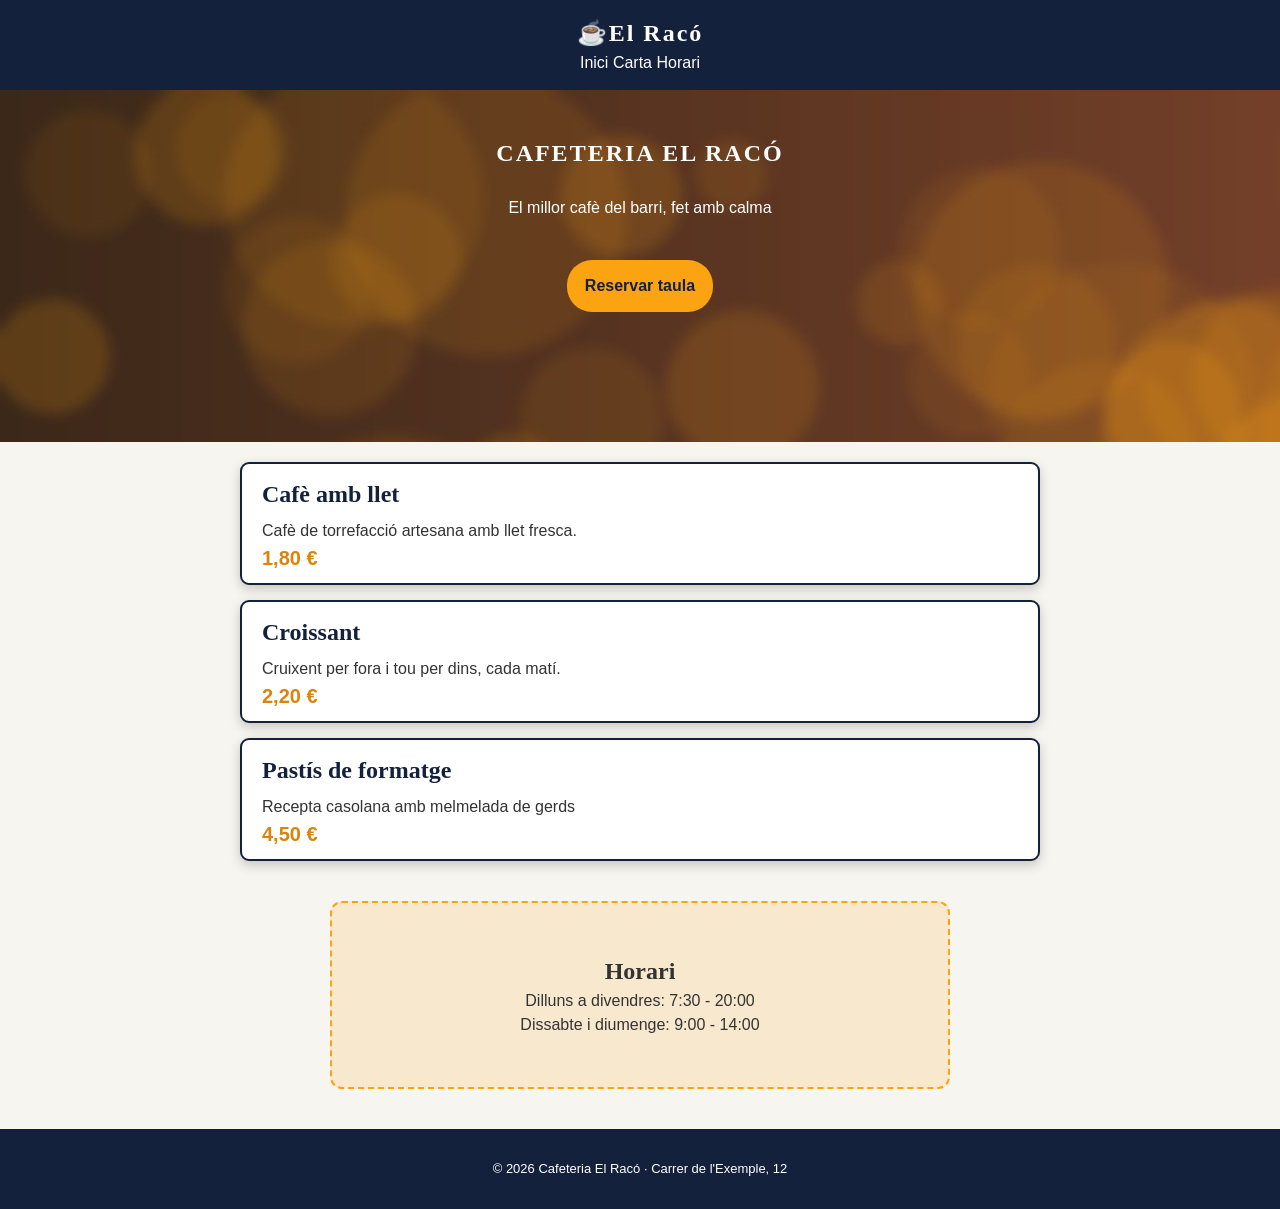
<file: M0373.RA02.A03 - DAMDAW - Exercici CSS/elraco.html>
<!DOCTYPE html>
<html lang="ca">

<head>
    <meta charset="UTF-8">
    <meta name="viewport" content="width=device-width, initial-scale=1.0">
    <link rel = "stylesheet" href = "estilselraco.css">
    <title>El Racó</title>
</head>

<body>

    <header>

        <h2>☕El Racó</h2>

        <nav>
            <ul>
                <a href="index.html">Inici</a>
                <a href="#">Carta</a>
                <a href="#">Horari</a>
            </ul>
        </nav>
    </header>

    <section>
        <h1> CAFETERIA EL RACÓ</h1>
        <p>El millor cafè del barri, fet amb calma</p>
        <a class="boto">Reservar taula</a>
    </section>

    <main>
        <div class="targeta">
                <h2>Cafè amb llet</h2>
                <p>Cafè de torrefacció artesana amb llet fresca.</p>
                <h3 class="preu">1,80 €</h3>
        </div>

        <div class="targeta">
                <h2>Croissant</h2>
                <p>Cruixent per fora i tou per dins, cada matí.</p>
                <h3 class="preu">2,20 €</h3>
        </div>

        <div class="targeta">
                <h2>Pastís de formatge</h2>
                <p>Recepta casolana amb melmelada de gerds</p>
                <h3 class="preu">4,50 €</h3>
        </div>

        
        <div class = "horari">
            <h2>Horari</h2>
            <p>Dilluns a divendres: 7:30 - 20:00</p>
            <p>Dissabte i diumenge: 9:00 - 14:00</p>
        </div>

    </main>
    

    <footer>
        <p>© 2026 Cafeteria El Racó · Carrer de l'Exemple, 12 </p>
    </footer>
</body>

</html>
</file>
<file: M0373.RA02.A03 - DAMDAW - Exercici CSS/estilselraco.css>
*{
    font-family: Arial, Helvetica, sans-serif;
    margin: 0;
    padding: 0;
}
body {
    background-color: #f7f5ef;
    color: #333;
    margin: 0;
    padding: 0;
    line-height: 1.5;
}
h1, h2{
    font-family: Georgia, 'Times New Roman', serif;
}


header {
    background-color: #14213d; 
    color : #fff;
    text-align: center;
    padding: 15px 25px;
}
header h2{
    letter-spacing: 2px;
}
nav a{
color : #fff;
text-decoration: none;

}
nav a:hover{
color : #fca311; 
text-decoration: underline ;

}

section{ 
    background-image: url(Imatges/cafe.jpg);
    min-height: 300px;
    
    color : #fff;
    text-align: center;
    padding-bottom: 52px;
    
    h1{
    letter-spacing: 2px;
    padding-top: 45px;
    padding-bottom: 25px;

    }
    p{
    margin: 0;
    padding-bottom: 40px;
    }
}

.boto{
    display: inline-block;
    background-color: rgb(252, 163, 17);
    color: #14213d;
    padding: 14px 18px;
    border-radius: 25px;
    text-decoration: none;
    font-weight: bold;
    cursor: pointer;
}
.boto:hover{
    background-color: #ffff;
}
main{
    width: 800px;
    max-width: 90%;
    margin: 20px auto 25px;
}
.targeta{
  background-color: #fff;
  border: 2px solid #14213d; 
  border-radius: 9px;
  padding: 10px 20px;
  margin-bottom: 15px;
  box-shadow: 0 4px 12px rgba(0, 0, 0, 0.2);

}
.targeta h2{
    color: #14213d;
    font-size: italic;
    margin: 2px 0 7px;

}
.preu{
    color: rgb(218, 132, 11);
    font-size: 20px;
    font-weight: bold;
}
.horari{
    padding: 50px;
    margin: 40px 90px;
    text-align: center;
    background-color: rgba(252, 163, 17, 0.15);
    border: 2px dashed;
    border-radius: 12px;
    border-color: #fca311;
}
footer{
    color: #fff;
    background-color: #14213d;
    text-align: center;
}
footer p{
    margin: 0;
    padding: 30px;
    font-size: 13px;
}
</file>
